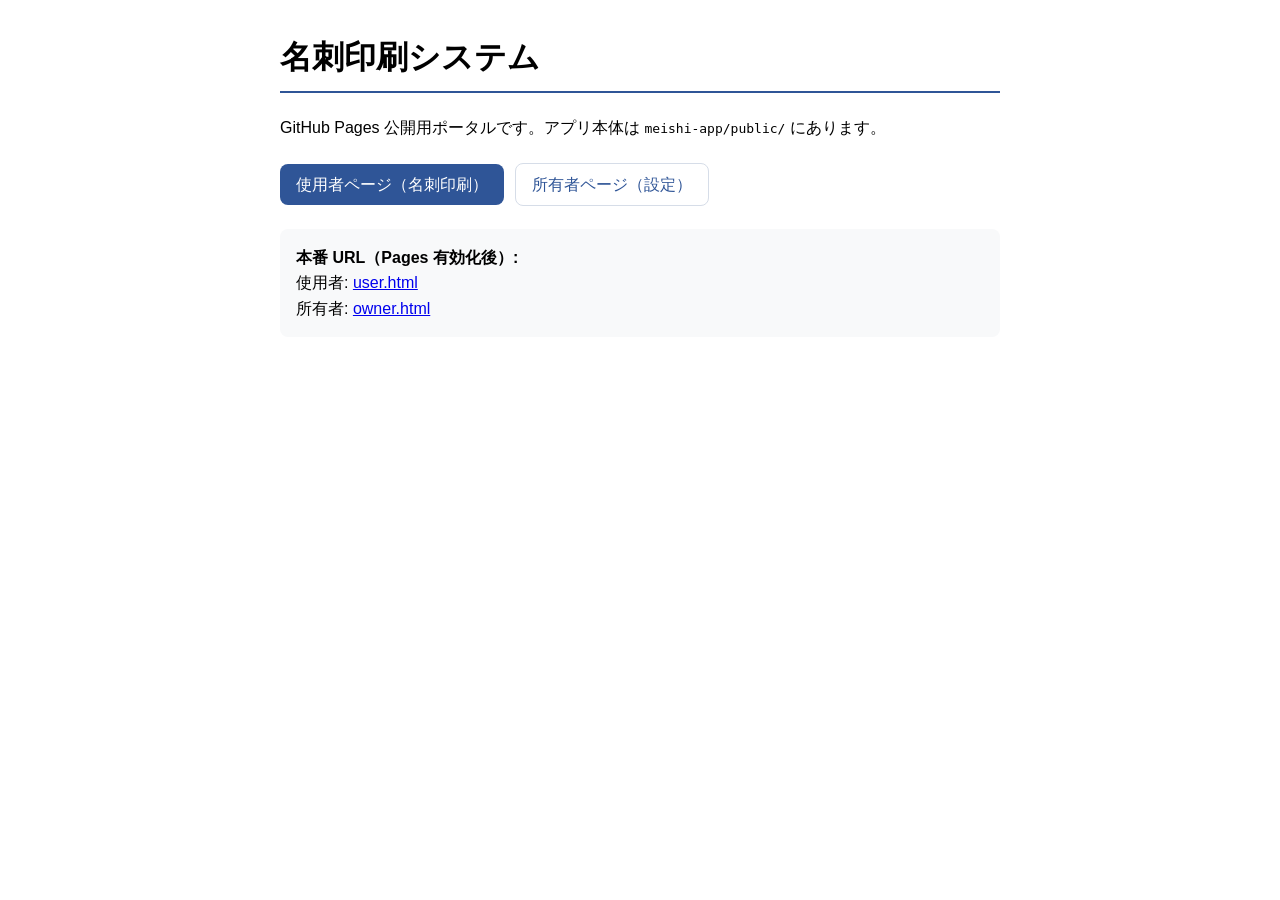
<file: index.html>
<!DOCTYPE html>
<html lang="ja">
  <head>
    <meta charset="utf-8" />
    <meta name="viewport" content="width=device-width, initial-scale=1" />
    <title>名刺印刷システム（ポータル）</title>
    <style>
      body { font-family: "Segoe UI", Meiryo, sans-serif; max-width: 720px; margin: 2rem auto; padding: 0 1rem; line-height: 1.6; }
      h1 { border-bottom: 2px solid #2f5597; padding-bottom: 0.5rem; }
      a.btn { display: inline-block; margin: 0.4rem 0.4rem 0.4rem 0; padding: 0.5rem 1rem; background: #2f5597; color: #fff; text-decoration: none; border-radius: 8px; }
      a.btn.ghost { background: #fff; color: #2f5597; border: 1px solid #d6dde8; }
      .note { background: #f8f9fa; padding: 1rem; border-radius: 8px; margin: 1rem 0; }
    </style>
  </head>
  <body>
    <h1>名刺印刷システム</h1>
    <p>GitHub Pages 公開用ポータルです。アプリ本体は <code>meishi-app/public/</code> にあります。</p>
    <p>
      <a class="btn" href="user.html">使用者ページ（名刺印刷）</a>
      <a class="btn ghost" href="owner.html">所有者ページ（設定）</a>
    </p>
    <div class="note">
      <strong>本番 URL（Pages 有効化後）:</strong><br />
      使用者: <a href="https://yutakatakahagink-cloud.github.io/meishi-system-repo/user.html">user.html</a><br />
      所有者: <a href="https://yutakatakahagink-cloud.github.io/meishi-system-repo/owner.html">owner.html</a>
    </div>
  </body>
</html>
</file>
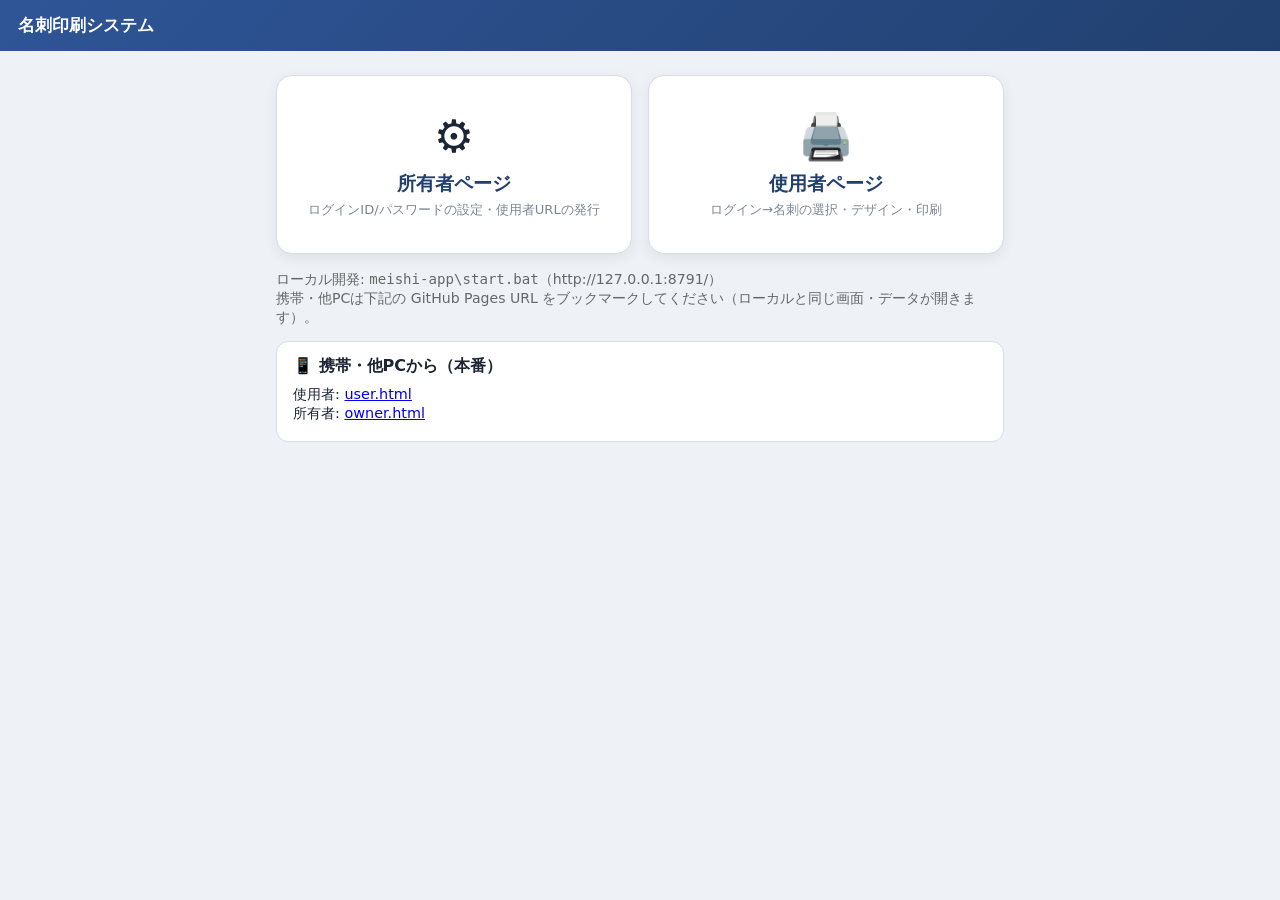
<file: docs/index.html>
<!DOCTYPE html>
<html lang="ja">
  <head>
    <meta charset="utf-8" />
    <meta name="viewport" content="width=device-width, initial-scale=1" />
    <title>名刺印刷システム</title>
    <style>
      :root{--brand:#2f5597;--brand-d:#21406f;--bg:#eef2f7;--line:#d6dde8}
      *{box-sizing:border-box}body{margin:0;font-family:"Hiragino Kaku Gothic ProN","Meiryo",system-ui,sans-serif;background:var(--bg);color:#1c2533}
      header{background:linear-gradient(135deg,var(--brand),var(--brand-d));color:#fff;padding:14px 18px}
      header h1{font-size:1.05rem;margin:0}
      .wrap{max-width:760px;margin:0 auto;padding:24px 16px}
      .grid{display:grid;grid-template-columns:1fr 1fr;gap:16px}
      @media(max-width:560px){.grid{grid-template-columns:1fr}}
      a.tile{display:block;text-decoration:none;background:#fff;border:1px solid var(--line);border-radius:16px;padding:34px 18px;text-align:center;box-shadow:0 4px 14px rgba(0,0,0,.07);color:inherit}
      a.tile:hover{transform:translateY(-3px);box-shadow:0 10px 22px rgba(0,0,0,.12)}
      .ico{font-size:2.8rem}.ttl{font-size:1.2rem;font-weight:700;margin-top:8px;color:var(--brand-d)}
      .sub{font-size:.82rem;color:#7b8698;margin-top:4px}
      .hint{margin-top:1rem;font-size:.88rem;color:#666}
    </style>
  </head>
  <body>
    <header><h1>名刺印刷システム</h1></header>
    <div class="wrap">
      <div class="grid">
        <a class="tile" href="owner.html"><div class="ico">⚙️</div><div class="ttl">所有者ページ</div><div class="sub">ログインID/パスワードの設定・使用者URLの発行</div></a>
        <a class="tile" href="user.html"><div class="ico">🖨️</div><div class="ttl">使用者ページ</div><div class="sub">ログイン→名刺の選択・デザイン・印刷</div></a>
      </div>
      <p class="hint">ローカル開発: <code>meishi-app\start.bat</code>（http://127.0.0.1:8791/）<br />
        携帯・他PCは下記の GitHub Pages URL をブックマークしてください（ローカルと同じ画面・データが開きます）。</p>
      <div class="note" style="background:#fff;border:1px solid var(--line);border-radius:12px;padding:14px 16px;margin-top:12px">
        <strong>📱 携帯・他PCから（本番）</strong>
        <p style="margin:.5rem 0 .25rem;font-size:.9rem;word-break:break-all">
          使用者: <a href="https://yutakatakahagink-cloud.github.io/meishi-system-repo/user.html">user.html</a><br />
          所有者: <a href="https://yutakatakahagink-cloud.github.io/meishi-system-repo/owner.html">owner.html</a>
        </p>
      </div>
    </div>
  </body>
</html>
</file>
